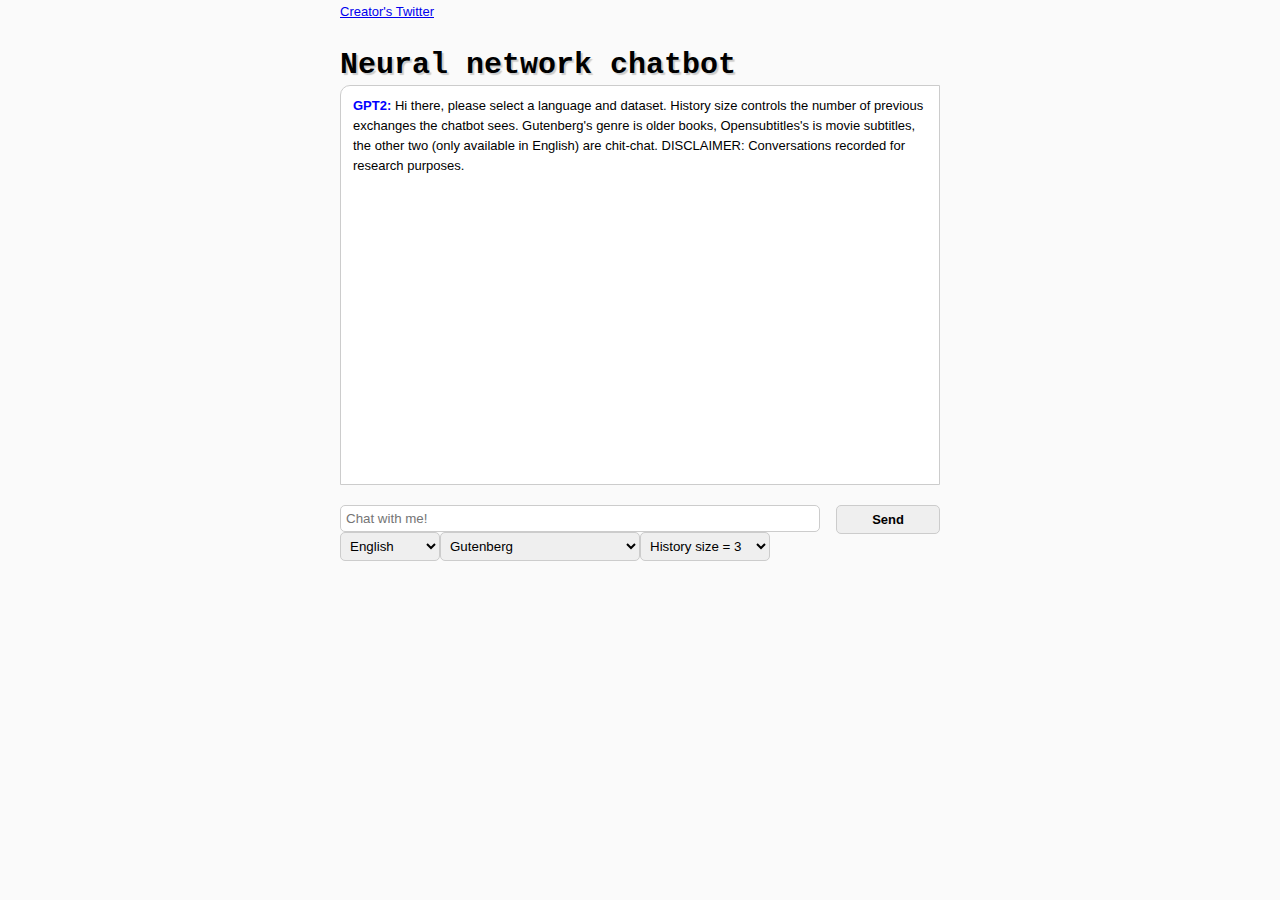
<file: chatbot.html>
<!DOCTYPE html>
<html>
	<head>
		<title>Neural network chatbot</title>
		<link rel="stylesheet" type="text/css" href="../css/reset.css" />
		<link rel="stylesheet" type="text/css" href="../css/chatbot.css" />
	</head>
	<body>
		<div class="container">
			<h1 class="title">Neural network chatbot</h1>
			<div class="chat"></div>
			<div class="busy"></div>
			<div class="input">
				<input type="text" id="text_input" placeholder="Chat with me!" />
				<a id="btn">Send</a>
			</div>
			<div class="lang">
				<select name="langs" id="langs">
				  <option value="en">English</option>
				  <option value="de">German</option>
				  <option value="nl">Dutch</option>
				  <option value="es">Spanish</option>
				  <option value="it">Italian</option>
				  <option value="hu">Hungarian</option>
				  <option value="pt">Portuguese</option>
				</select>
			</div>
			<div class="model">
				<select name="models" id="models">
					<option value="gutenberg">Gutenberg</option>
				  <option value="opensubtitles">Opensubtitles</option>
				  <option value="pc_base">PersonaChat</option>
				  <option value="dd_base">DailyDialog</option>
				  <option value="pc_gut">Gutenberg + PersonaChat</option>
				  <option value="dd_gut">Gutenberg + DailyDialog</option>
				  <option value="pc_open">Opensubtitles + PersonaChat</option>
				  <option value="dd_open">Opensubtitles + DailyDialog</option>
				</select>
			</div>
			<div class="history">
				<select name="history" id="history">
					<option value=1>History size = 1</option>
				  <option value=3 selected="selected">History size = 3</option>
				  <option value=5>History size = 5</option>
				  <option value=7>History size = 7</option>
				</select>
			</div>
				<div style="position: absolute; top: 5px">
					<a href="https://twitter.com/ricsinaruto">Creator's Twitter</a>
    		</div>
				

		</div>
		<script type="text/javascript" src="../js/jquery-1.7.2.js"></script>
		<script type="text/javascript" src="../js/chatbot.js"></script>
	</body>
</html>
</file>
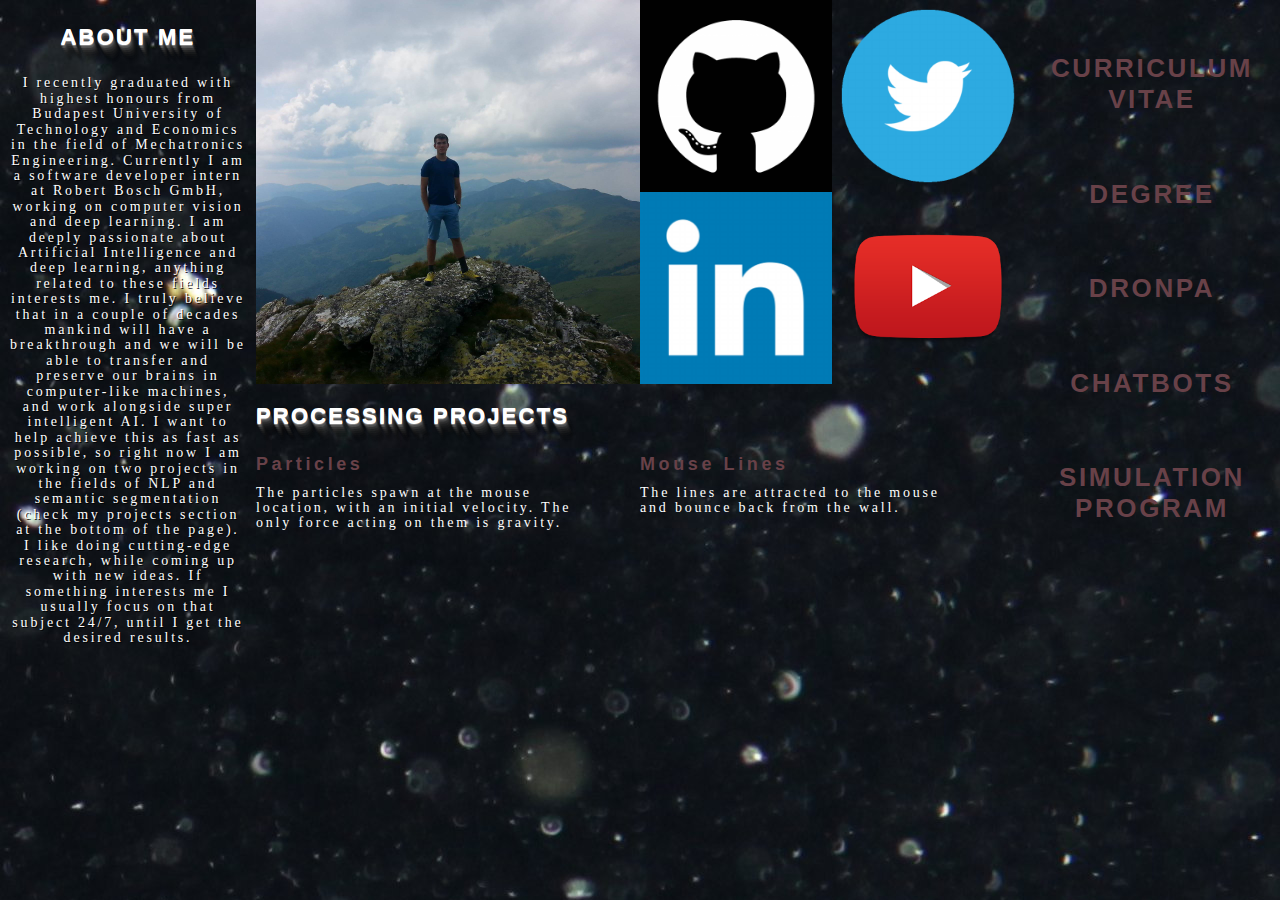
<file: index_old.html>
<!doctype html>
<html lang="en">
<head>
    <meta charset="UTF-8">
    <title>Richard</title>
    <link href='http://fonts.googleapis.com/css?family=Droid+Sans' rel='stylesheet' type='text/css'>
    <link rel="stylesheet" type="text/css" href="css/index.css">
</head>
<body>
    
  
      
      <div class="main-container">
        <div class="veryleft-container">
          <h1 class="centerh1">ABOUT ME</h1>
          <h3 class="centerh3">I recently graduated with highest honours from Budapest University of Technology and Economics in the field of Mechatronics Engineering. Currently I am a software developer intern at Robert Bosch GmbH, working on computer vision and deep learning. I am deeply passionate about Artificial Intelligence and deep learning, anything related to these fields interests me. I truly believe that in a couple of decades mankind will have a breakthrough and we will be able to transfer and preserve our brains in computer-like machines, and work alongside super intelligent AI. I want to help achieve this as fast as possible, so right now I am working on two projects in the fields of NLP and semantic segmentation (check my projects section at the bottom of the page). I like doing cutting-edge research, while coming up with new ideas. If something interests me I usually focus on that subject 24/7, until I get the desired results.</h3>

        </div>

       <div class="fixer-container">
        

          <div class="left-container">
            <img class="paddinglul" src="img/profile.jpg" alt="Profile" style="width:100%">
          </div>
          <div class="right-container">
            
            
            <div class="left-container">
              <a href="https://github.com/ricsinaruto/" target="_blank" type="text/html"><img src="img/github.png" alt="Github" style="width:100%"></a>
             
            </div><div class="right-container">
             <a href="https://twitter.com/Thunderdrums69" target="_blank" type="text/html"><img src="img/twitter.png" alt="Twitter" style="width:100%"></a>
            </div><div class="left-container">
            <a href="https://www.linkedin.com/in/richard-krisztian-csaky-703000130/" target="_blank" type="text/html"><img class="paddingpx" src="img/linkedin.png" alt="Linkedin" style="width:100%"></a>
            </div><div class="right-container">
            <a href="https://www.youtube.com/user/lucyhime555" target="_blank" type="text/html"><img class="paddingpx" src="img/youtube.png" alt="Youtube" style="width:100%"></a>
            </div>
          </div>
           <h1>PROCESSING PROJECTS</h1>
            <div class="left-container">
                <h2><a href="html/particles.html" type="text/html">Particles</a></h2>
            <h3>The particles spawn at the mouse location, with an initial velocity. The only force acting on them is gravity.</h3>
            </div>
          <div class="right container">

            
            <h2><a href="html/mouse_lines.html" type="text/html">Mouse Lines</a></h2>
            <h3>The lines are attracted to the mouse and bounce back from the wall.</h3>
              </div>
             <!-- <div class="left-container">
                <h2><a href="html/smoke.html" type="text/html">Smoke</a></h2>
            <h3>Move the mouse around for rgb smoke effect.</h3>
            </div>-->
        </div>
       <div class="veryright-container">
          <h5><a href="docs/CV.pdf" target="_blank" type="application/pdf">CURRICULUM<br>VITAE</a></h5>
          <h5><a href="docs/diploma.pdf" target="_blank" type="application/pdf">DEGREE</a></h5>
           <h5><a href="docs/tdk.pdf" target="_blank" type="application/pdf">DRONPA</a></h5>
           <h5><a href="docs/tdk_chatbot.pdf" target="_blank" type="application/pdf">CHATBOTS</a></h5>
           <h5><a href="docs/molecular_simulation_program.rar" target="_blank" type="application/rar">SIMULATION<br>PROGRAM</a></h5>
       </div>
      </div>
      
  
</body>
</html>
</file>
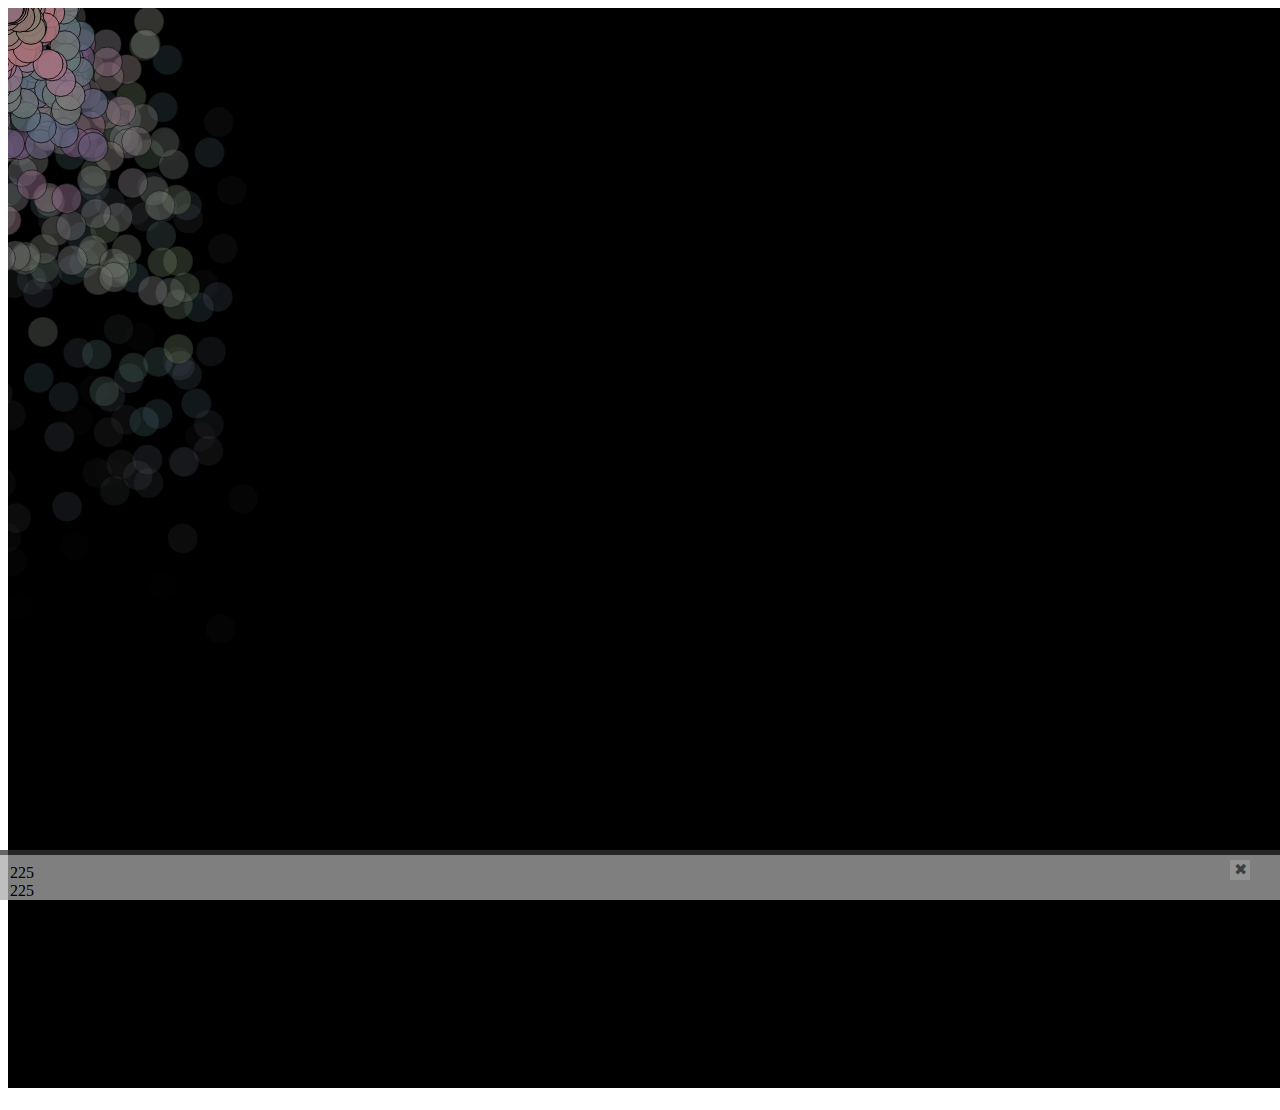
<file: test_working.html>
<!doctype html>
<html>
  <head>
    <meta charset="utf-8">
    <title>Processing.js</title>
    <script src="processing.js"></script>
  </head>
  <body>
   
    <script type="text/processing">
      import java.util.*;

      Particle particles=[];

      void setup() {
       size(1920,1080,P2D);
       frameRate(1000);
       //particles=new ArrayList<Particle>();
      }

      float noiset=0;
      void draw() {
       background(0);
       if (particles.length!=640) {
          for (int i=0;i<5;i++) {
            particles.push(new Particle(new PVector(mouseX,mouseY),
           (int)map(noise(noiset),0,1,0,255),(int)map(noise(noiset+10000),0,1,0,255),(int)map(noise(noiset+100000),0,1,0,255)));
            noiset+=0.005;
        }
       }
       if (particles.length==640)
        for (int i=635;i<640;i++) {
            particles[i]=(new Particle(new PVector(mouseX,mouseY),
           (int)map(noise(noiset),0,1,0,255),(int)map(noise(noiset+10000),0,1,0,255),(int)map(noise(noiset+100000),0,1,0,255)));
            noiset+=0.005;
        }
       
  
       //Iterator<Particle> it= particles.iterator();
       int i=0;
       
       while (i<particles.length) {
         particles[i].run();
         if (particles.length==640 && i<635) {
            particles[i]=particles[i+5];
         }
         
         i++;
       }

       println((int)frameRate);
       //println(particles.length);
      }





      class Particle {
       PVector location;
       PVector velocity;
       PVector acceleration;
       int r,g,b;
       float lifespan;
 
       Particle(PVector l, int rr, int bb, int gg) {
          acceleration = new PVector(0,0.05);
          velocity = new PVector(random(-2,2),random(-2,2));
         location = l.get();

          lifespan = 255;
          r=rr;
          g=gg;
          b=bb;
       }
  
       void run() {
          update();
         display();
        }
 
        void update() {
          velocity.add(acceleration);
          location.add(velocity);

         lifespan -= 2;
       }
 
        void display() {

         stroke(0,lifespan);
         fill(r,g,b,lifespan);
         ellipse(location.x,location.y,30,30);
        }
  
         boolean isDead() {
          if (lifespan < 0) {
            return true;
          } else {
            return false;
         }
       }
      }

      
    </script>
    <canvas></canvas>
  </body>
</html>
</file>
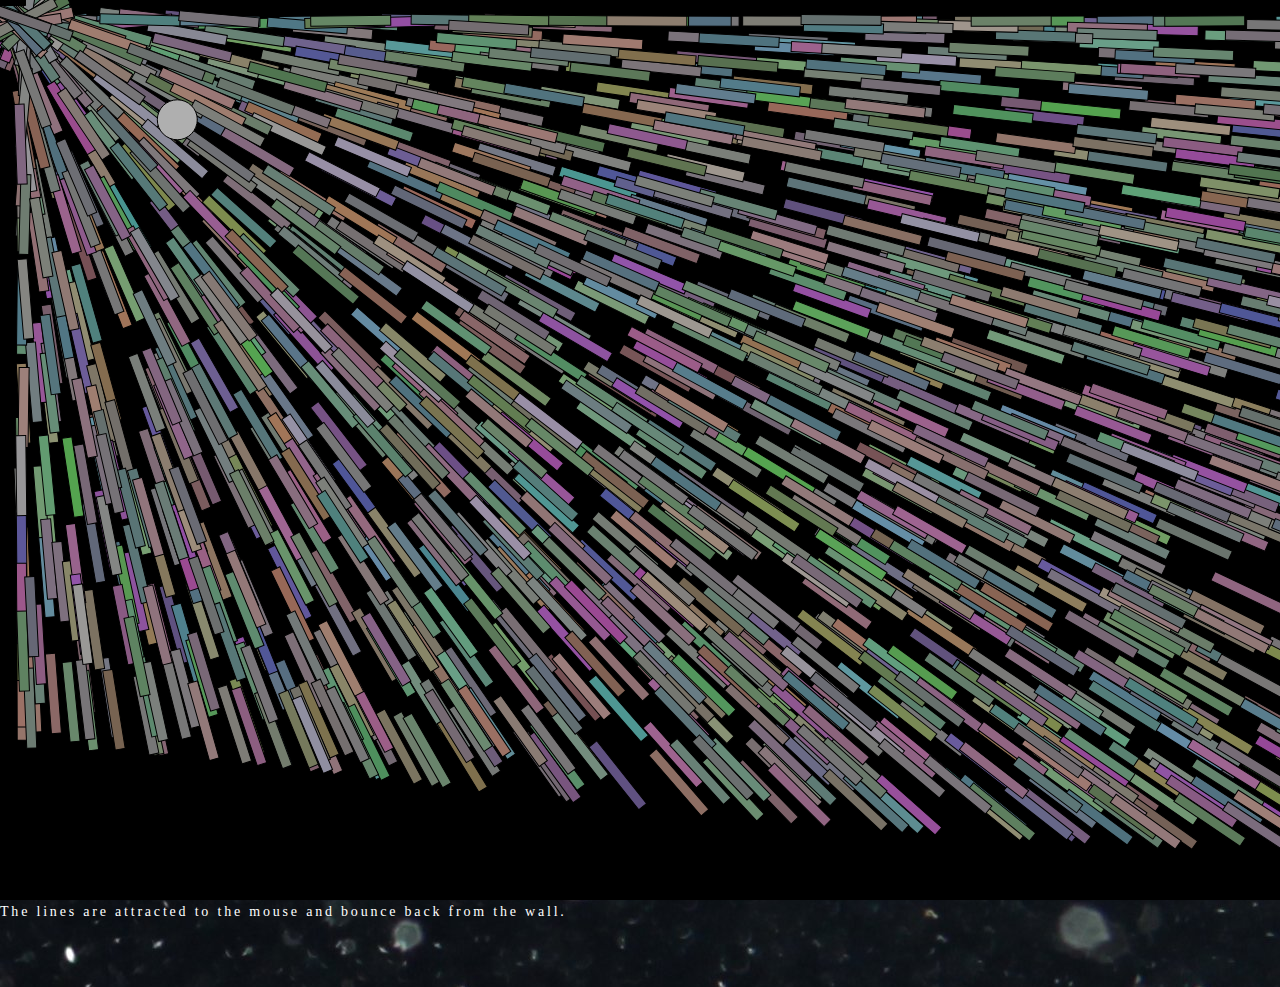
<file: html/mouse_lines.html>
<!doctype html>
<html lang="en">
<head>
    <meta charset="UTF-8">
    <title>Mouse Lines</title>
    <link href='http://fonts.googleapis.com/css?family=Droid+Sans' rel='stylesheet' type='text/css'>
    <link rel="stylesheet" type="text/css" href="../css/index.css">
    <script src="../js/processing.js"></script>
</head>
<body>
    
  <section>
    <article>
      
      
         <canvas data-processing-sources="../processing/mouse_lines/mouse_lines.pde"></canvas>
       <h3>The lines are attracted to the mouse and bounce back from the wall.</h3>
      
    </article>
  </section>
</body>
</html>
</file>
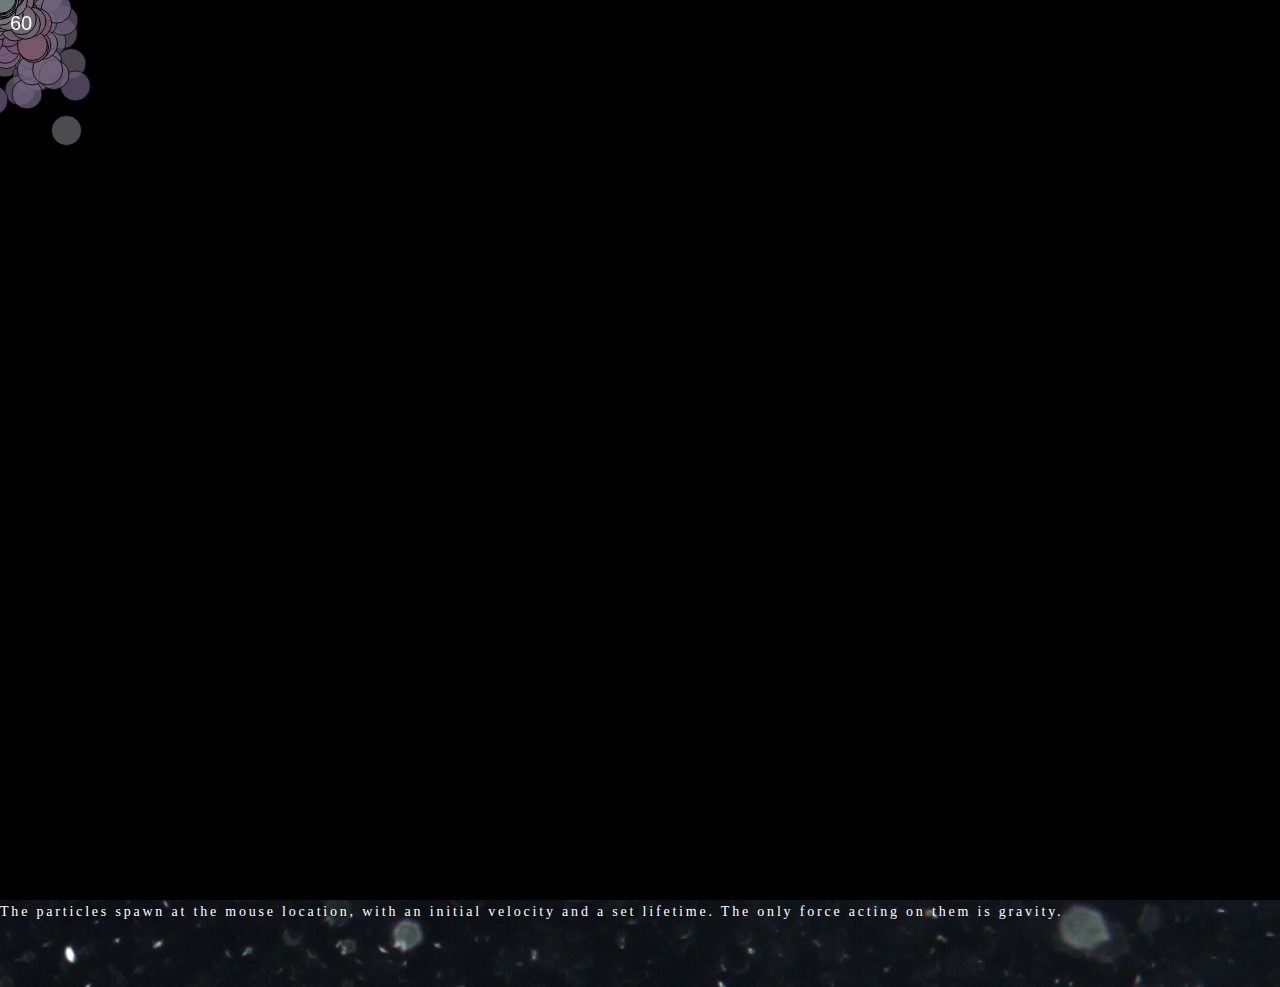
<file: html/particles.html>
<!doctype html>
<html lang="en">
<head>
    <meta charset="UTF-8">
    <title>Particles</title>
    <link href='http://fonts.googleapis.com/css?family=Droid+Sans' rel='stylesheet' type='text/css'>
    <link rel="stylesheet" type="text/css" href="../css/index.css">
    <script src="../js/processing.js"></script>
</head>
<body>
    
  <section>
    <article>
      
      
         <canvas data-processing-sources="../processing/particles/particles.pde"></canvas>
        <h3>The particles spawn at the mouse location, with an initial velocity and a set lifetime. The only force acting on them is gravity.</h3>
      
    </article>
  </section>
</body>
</html>
</file>
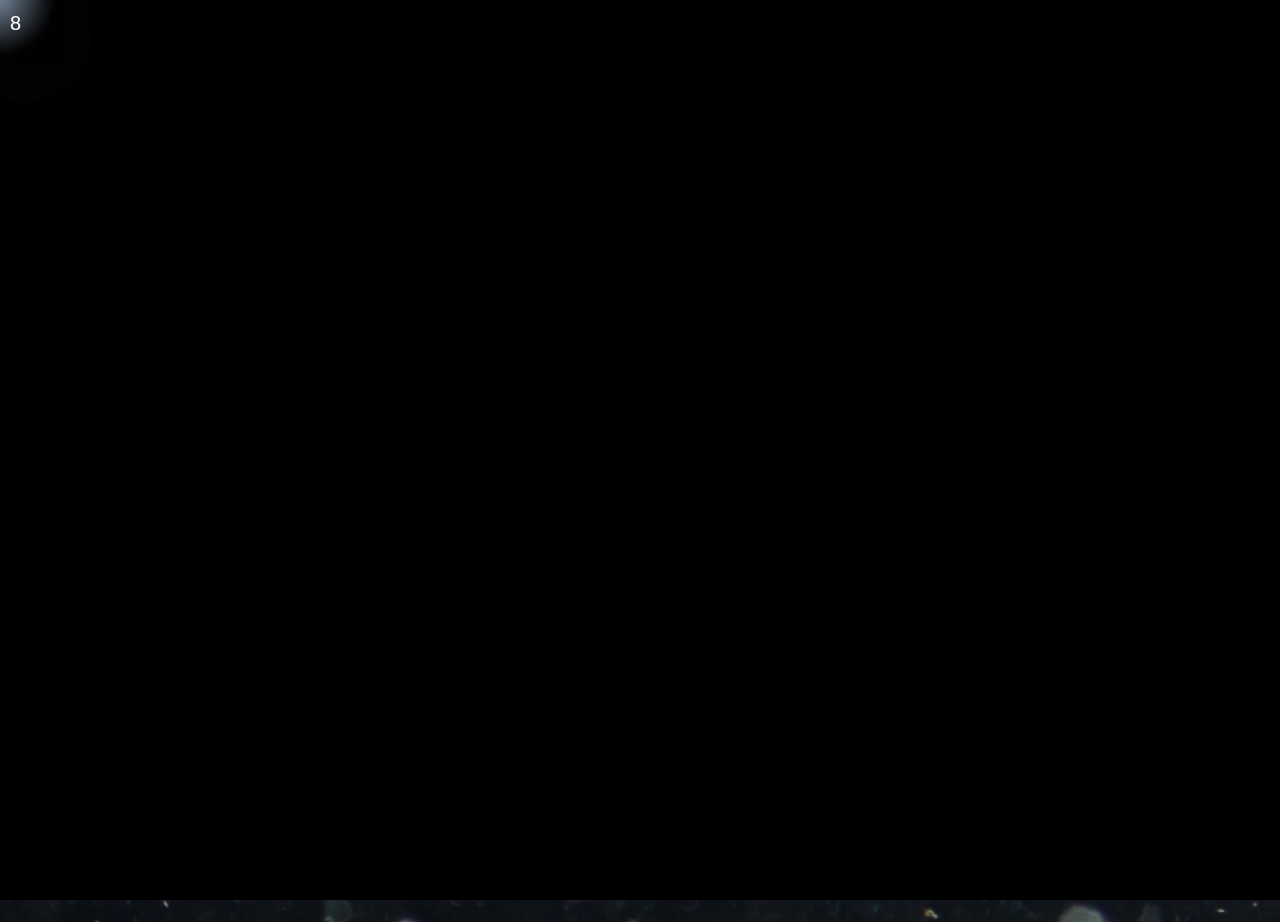
<file: html/smoke.html>
<!doctype html>
<html lang="en">
<head>
    <meta charset="UTF-8">
    <title>Smoke</title>
    <link href='http://fonts.googleapis.com/css?family=Droid+Sans' rel='stylesheet' type='text/css'>
    <link rel="stylesheet" type="text/css" href="../css/index.css">
    <script type="text/javascript" src="../js/processing.js"></script>

</script>
</head>
<body>
    
  <section>
    <article>
      
         
         <canvas id="smoke" data-processing-sources="../processing/smoke/smoke.pde"></canvas>
       
      
    </article>
  </section>
</body>
</html>
</file>
<file: css/chatbot.css>
* {
	box-sizing: border-box;
	-moz-box-sizing: border-box;
	-webkit-box-sizing: border-box;
}

body {
	font-family: Helvetica, Arial, Sans-serif;
	font-size: 13px;
	background-color: #fafafa;
}

.container {
	width: 600px;
	margin: 50px auto 20px;
}

.title {
	font-size: 30px;
	font-weight: bold;
	font-family: "Courier New", Monospace;
	text-shadow: #ccc 2px 2px 1px;
	padding-bottom: 5px;
}

.chat {
	border: 1px solid #ccc;
	height: 400px;
	overflow-y: scroll;
	background-color: white;
	border-radius: 10px 0 0 0;
}

.chat div {
	margin: 10px 12px 15px;
	line-height: 20px;
}

.chat .party {
	font-weight: bold;
}

.chat .you {
	color: red;
}

.chat .other {
	color: blue;
}

.chat .text {
	
}

.busy {
	position: absolute;
	padding: 3px 0;
	color: #666;
	display: none;
	font-size: 11px;
}

.lang select {
	vertical-align: top;
	float: left;
	border: 1px solid #ccc;
	padding: 5px;
	width: 100px;
	margin: 0;
	border-radius: 5px;
}

.twitter {
	vertical-align: bottom;
	float: center;
	border: 1px solid #ccc;
	padding: 5px;
	width: 100px;
	margin: 0;
	border-radius: 5px;
}

.history select {
	vertical-align: top;
	float: left;
	border: 1px solid #ccc;
	padding: 5px;
	width: 130px;
	margin: 0;
	border-radius: 5px;
}

.model select {
	vertical-align: top;
	float: left;
	border: 1px solid #ccc;
	padding: 5px;
	width: 200px;
	margin: 0;
	border-radius: 5px;
}

.input {
	margin-top: 20px;
}

.input input {
	vertical-align: top;
	float: left;
	border: 1px solid #ccc;
	padding: 5px;
	width: 480px;
	margin: 0;
	border-radius: 5px;
}



.input a {
	vertical-align: top;
	float: right;
	font-weight: bold;
	border: 1px solid #ccc;
	background-color: #efefef;
	padding: 7px 35px;
	color: black;
	text-decoration: none;
	border-radius: 5px;
}

.input a:hover {
	background-color: #ddd;
	cursor: pointer;
}
</file>
<file: css/index.css>
@import url(http://fonts.googleapis.com/css?family=Oswald:400,700);

li {
	display: inline;
}


a {
	color: #684148;
	text-decoration: none;
}
a:hover {
	
	text-decoration: underline;
}

body {
	background-image:url("../img/particles.jpg");
	 margin: 0 !important;
    padding: 0 !important;
}
head {

}


h1 {
	font-family: "League Gothic", Avantgarde, "Century Gothic", CenturyGothic, "AppleGothic", sans-serif;
 	font-size: 22px;
 	
    text-rendering: optimizeLegibility;

	color: #ffffff;
	text-align: left;
	padding-top: 10px;
	padding-bottom: 10px;
    
    letter-spacing: .1em;

    text-shadow: 
      0 -1px 0 #fff, 
      0 1px 1px rgba(150,150,150,0.9), 
      1px 3px 1px rgba(90,90,90,0.8), 
      2px 5px 1px rgba(60,60,60,0.7),  
      3px 7px 1px rgba(45,45,45,0.6),  
      4px 9px 1px rgba(35,35,35,0.5),  
      5px 11px 1px rgba(27,27,27,0.4),   
      6px 13px 1px rgba(18,18,18,0.3),  
      7px 15px 1px rgba(13,13,13,0.2),  
      8px 17px 1px rgba(10,10,10,0.1),  
      9px 19px 1px rgba(0,0,0,0.0);
}

h5 {
	font-family: "Avant Garde", Avantgarde, "Century Gothic", CenturyGothic, "AppleGothic", sans-serif;
 	font-size: 26px;
 	
    text-rendering: optimizeLegibility;

	text-transform:bold;
	text-align: center;
	padding-top: 10px;
	padding-bottom: 10px;
    
    letter-spacing: .1em;

    
}
h2 {
	font-family:  "Avant Garde", Avantgarde, "Century Gothic", CenturyGothic, "AppleGothic", sans-serif;
 	letter-spacing: .2em;
 	line-height: 1.1em;
	margin:0px;
        
	font-size: 18px;
	text-rendering: optimizeLegibility;
	text-align: left;
	padding-bottom:10px;
}


.centerh1{
	font-family: "Avant Garde", Avantgarde, "Century Gothic", CenturyGothic, "AppleGothic", sans-serif;
 	font-size: 22px;
 	
    text-rendering: optimizeLegibility;

	color: #ffffff;
	text-align: center;

    
    letter-spacing: .1em;

    text-shadow: 
      0 -1px 0 #fff, 
      0 1px 1px rgba(150,150,150,0.9), 
      1px 3px 1px rgba(90,90,90,0.85), 
      2px 5px 1px rgba(60,60,60,0.8),  
      3px 7px 1px rgba(45,45,45,0.7),  
      4px 9px 1px rgba(35,35,35,0.55),  
      5px 11px 1px rgba(27,27,27,0.40),   
      6px 13px 1px rgba(18,18,18,0.20),  
      7px 15px 1px rgba(13,13,13,0.10),  
      8px 17px 1px rgba(10,10,10,0.05),  
      9px 19px 1px rgba(0,0,0,0.0);
}

.centerh1-nop{
	font-family: "Avant Garde", Avantgarde, "Century Gothic", CenturyGothic, "AppleGothic", sans-serif;
 	font-size: 30px;
 	
    text-rendering: optimizeLegibility;

	color: #ffffff;
	text-align: center;
	padding: 0px;

    
    letter-spacing: .1em;

    text-shadow: 
      0 -1px 0 #fff, 
      0 1px 1px rgba(150,150,150,0.9), 
      1px 3px 1px rgba(90,90,90,0.85), 
      2px 5px 1px rgba(60,60,60,0.8),  
      3px 7px 1px rgba(45,45,45,0.7),  
      4px 9px 1px rgba(35,35,35,0.55),  
      5px 11px 1px rgba(27,27,27,0.40),   
      6px 13px 1px rgba(18,18,18,0.20),  
      7px 15px 1px rgba(13,13,13,0.10),  
      8px 17px 1px rgba(10,10,10,0.05),  
      9px 19px 1px rgba(0,0,0,0.0);
}


h3 {
	font-family:  'Hoefler Text', Georgia, 'Times New Roman', serif;
 	font-weight: normal;
        
	letter-spacing: .2em;
 	line-height: 1.1em;
	margin:0px;
	
	font-size: 14px;
	text-rendering: optimizeLegibility;
	color: #ffffff;
	padding-bottom:50px;
	padding-right:50px;
	
	text-align: left;
}
.centerh3 {
	font-family:  'Hoefler Text', Georgia, 'Times New Roman', serif;
 	font-weight: normal;
        
	letter-spacing: .2em;
 	line-height: 1.1em;
	margin:0px;
	
	font-size: 14px;
	text-rendering: optimizeLegibility;
	color: #ffffff;
	
	
	text-align: center;
	padding-left: 10px;
	padding-right: 10px;

	text-shadow: 1px 1px 0px rgba(0,0,0,0.9);
}


.main-container {
      float: left;
      position: relative;
      font-size: 0;
      
    }
.fixer-container {
      float: left;
      position: relative;
      
      width:60%;
      font-size: 0;

    }

.left-container {
      float: left;
      position: relative;
      width:50%;
      font-size: 0;
     
    }
.right-container {
      float: right;
      position: relative;
      width:50%;
      font-size: 0;
      
     
    }
    .veryleft-container {
      float: left;
      position: relative;
      
      
      width:20%;
      font-size: 0;
     
    }

     .veryright-container {
      float: right;
      position: relative;
      
      width:20%;
      font-size: 0;
     
     
    }
.padding {
	padding-bottom: 20px;
}
.paddinglul {
	padding-bottom: 20px;
}
.paddingpx {
	padding-bottom: 21px;
}

img:hover {
	opacity:0.7;
}

.paddinglul:hover {
	padding-bottom: 20px;
	opacity:1;
}
</file>
